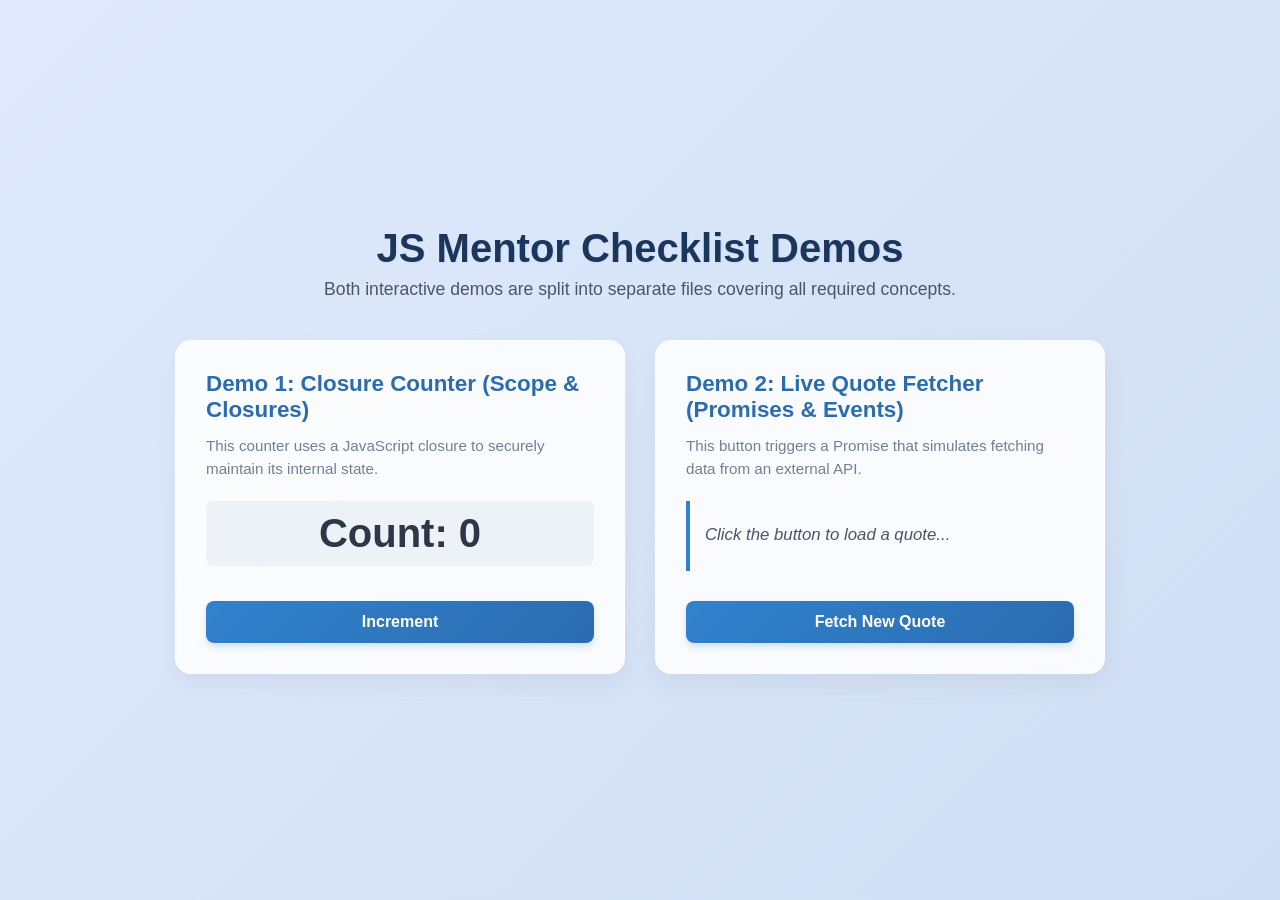
<file: js-mentor-demos/index.html>
<!DOCTYPE html>
<html lang="en">
<head>
    <meta charset="UTF-8">
    <meta name="viewport" content="width=device-width, initial-scale=1.0">
    <title>JS Mentor Checklist Demos</title>
    <link rel="stylesheet" href="style.css">
</head>
<body>

    <h1>JS Mentor Checklist Demos</h1>
    <p>Both interactive demos are split into separate files covering all required concepts.</p>

    <div class="demo-container">

        <div class="demo-card">
            <div>
                <h2>Demo 1: Closure Counter (Scope & Closures)</h2>
                <p>This counter uses a JavaScript closure to securely maintain its internal state.</p>
                <h3 id="counterValue">Count: 0</h3>
            </div>
            <button id="incrementBtn">Increment</button>
        </div>

        <div class="demo-card">
            <div>
                <h2>Demo 2: Live Quote Fetcher (Promises & Events)</h2>
                <p>This button triggers a Promise that simulates fetching data from an external API.</p>
                <div id="quoteDisplay">Click the button to load a quote...</div>
            </div>
            <button id="fetchBtn">Fetch New Quote</button>
        </div>

    </div>

    <script src="script.js"></script>
</body>
</html>
</file>
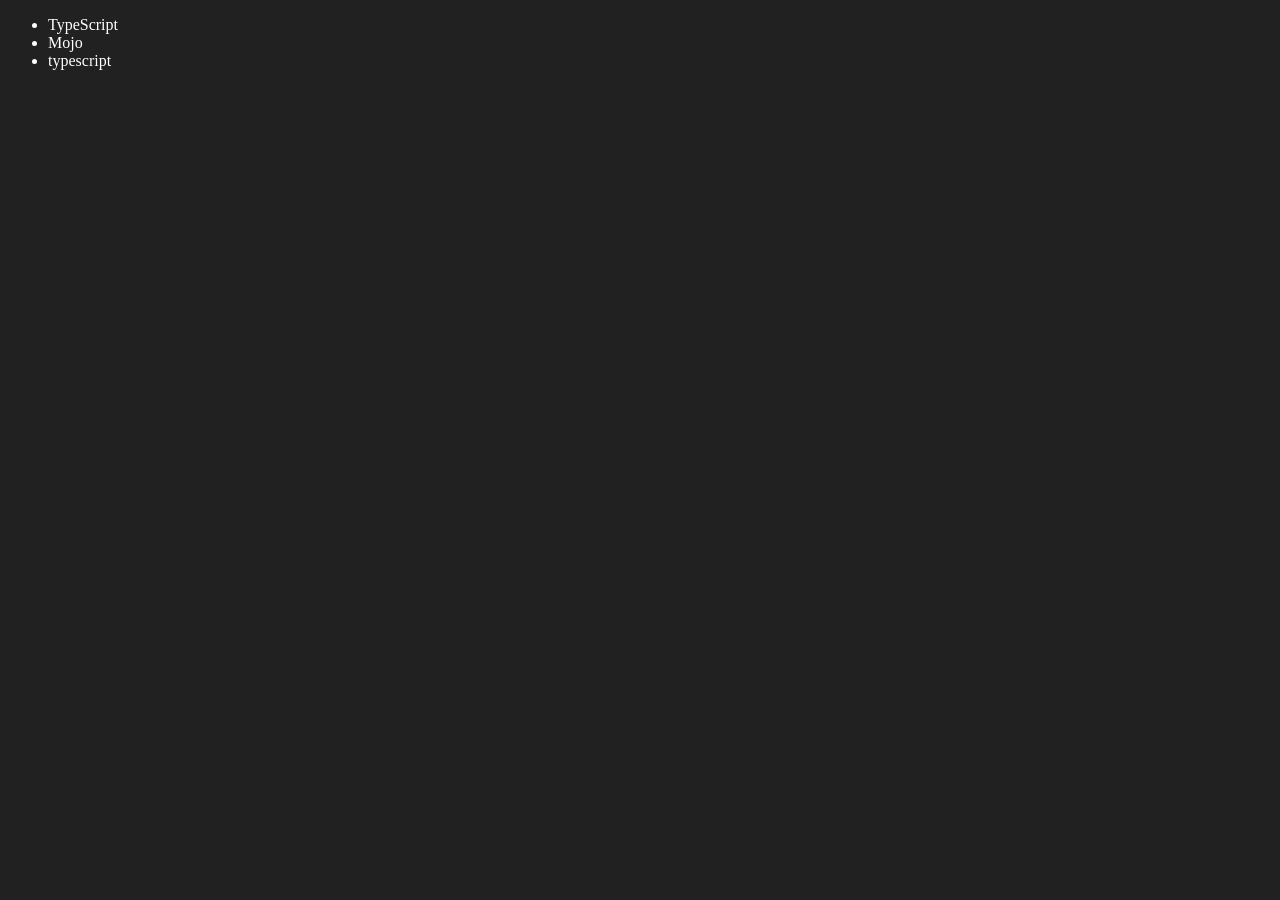
<file: 06-DOM/four.html>
<!DOCTYPE html>
<html lang="en">
<head>
    <meta charset="UTF-8">
    <meta http-equiv="X-UA-Compatible" content="IE=edge">
    <meta name="viewport" content="width=device-width, initial-scale=1.0">
    <title>Chai aur code | DOM</title>
</head>
<body style="background-color: #212121; color: #fff;">
    <ul class="language">
        <li>Javascript</li>
    </ul>
</body>
<script>
    function addLanguage(langName){
        const li = document.createElement('li');
        li.innerHTML = `${langName}`
        document.querySelector('.language').appendChild(li)
    }
    addLanguage("python")
    addLanguage("typescript")

    function addOptiLanguage(langName){
        const li = document.createElement('li');
        li.appendChild(document.createTextNode(langName))
        document.querySelector('.language').appendChild(li)
    }
    addOptiLanguage('golang')

    //Edit
    const secondLang = document.querySelector("li:nth-child(2)")
    console.log(secondLang);
    //secondLang.innerHTML = "Mojo"
    const newli = document.createElement('li')
    newli.textContent = "Mojo"
    secondLang.replaceWith(newli)

    //edit
    const firstLang = document.querySelector("li:first-child")
    firstLang.outerHTML = '<li>TypeScript</li>'

    //remove
    const lastLang = document.querySelector('li:last-child')
    lastLang.remove()


</script>
</html>
</file>
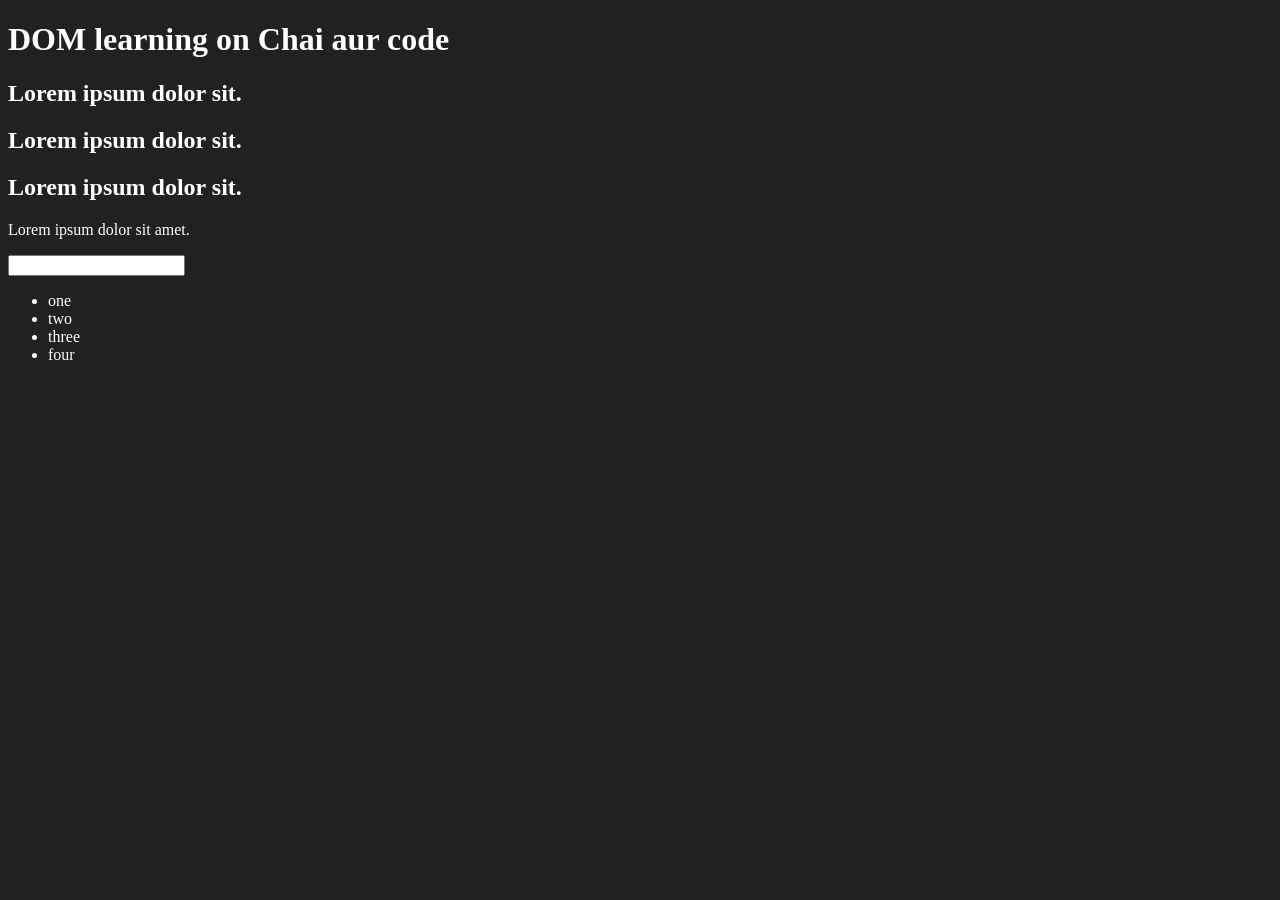
<file: 06-DOM/one.html>
<!DOCTYPE html>
<html lang="en">
<head>
    <meta charset="UTF-8">
    
    <title>DOM learning</title>
    <style>
        .bg-black{
            background-color: #212121;
            color: #fff;
        }
    </style>
</head>
<body class="bg-black">
    <div >
        <h1  id="title" class="heading">DOM learning on Chai aur code <span style="display: none;">test text</span></h1>
        <h2>Lorem ipsum dolor sit.</h2>
        <h2>Lorem ipsum dolor sit.</h2>
        <h2>Lorem ipsum dolor sit.</h2>
        <p>Lorem ipsum dolor sit amet.</p>
        <input type="password" name="" id="">

        <ul>
            <li class="list-item">one</li>
            <li class="list-item">two</li>
            <li class="list-item">three</li>
            <li class="list-item">four</li>
        </ul>
    </div>
</body>
</html>
</file>
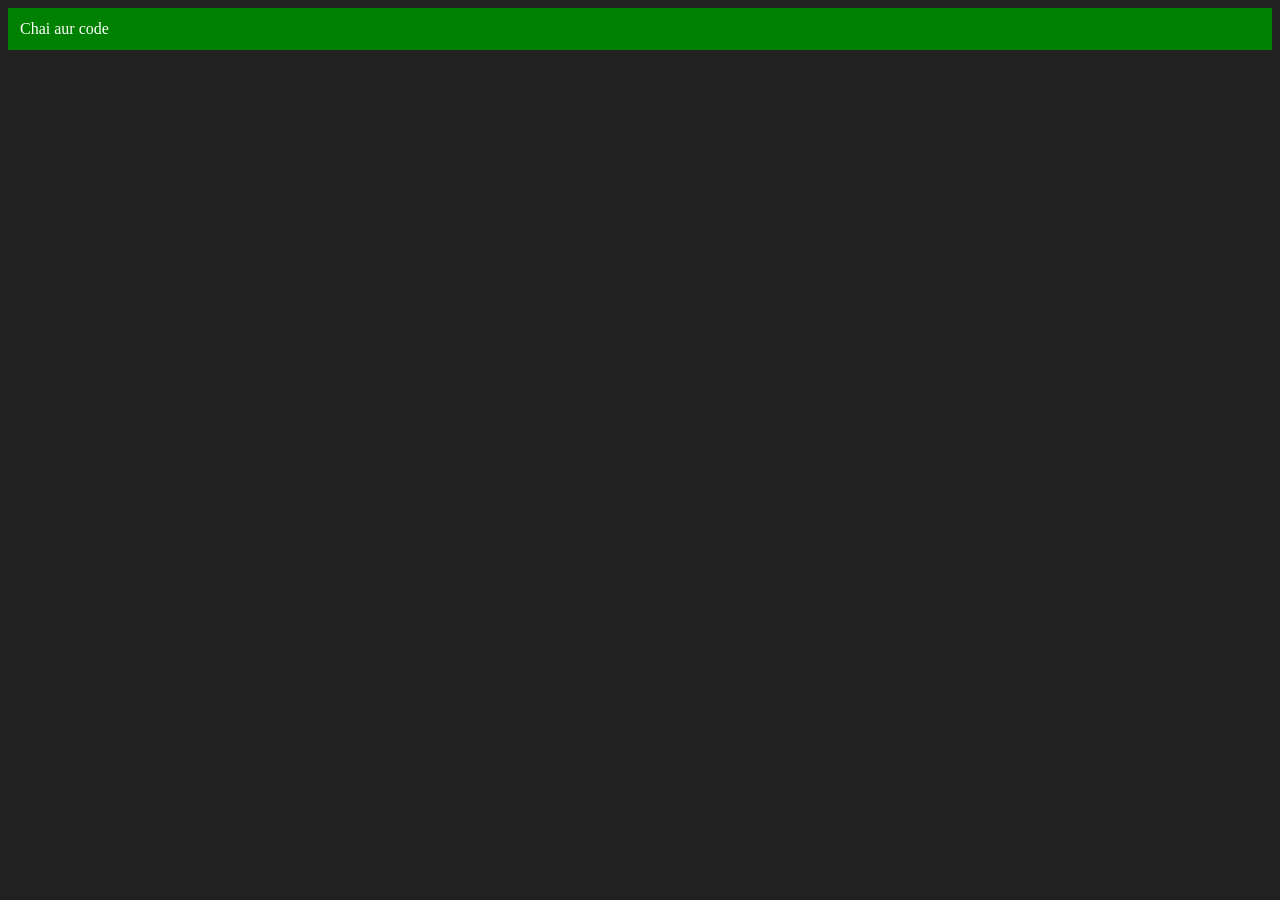
<file: 06-DOM/three.html>
<!DOCTYPE html>
<html lang="en">
<head>
    <meta charset="UTF-8">
    <meta http-equiv="X-UA-Compatible" content="IE=edge">
    <meta name="viewport" content="width=device-width, initial-scale=1.0">
    <title>Chai aur code </title>
</head>
<body style="background-color: #212121; color: #fff;">
    
</body>
<script>
    const div = document.createElement('div')
    console.log(div);
    div.className = "main"
    div.id = Math.round(Math.random() * 10 + 1)
    div.setAttribute("title", "generated title")
    div.style.backgroundColor = "green"
    div.style.padding = "12px"
    // div.innerText = "Chai aur code"
    const addText = document.createTextNode("Chai aur code")
    div.appendChild(addText)

    document.body.appendChild(div)
</script>
</html>
</file>
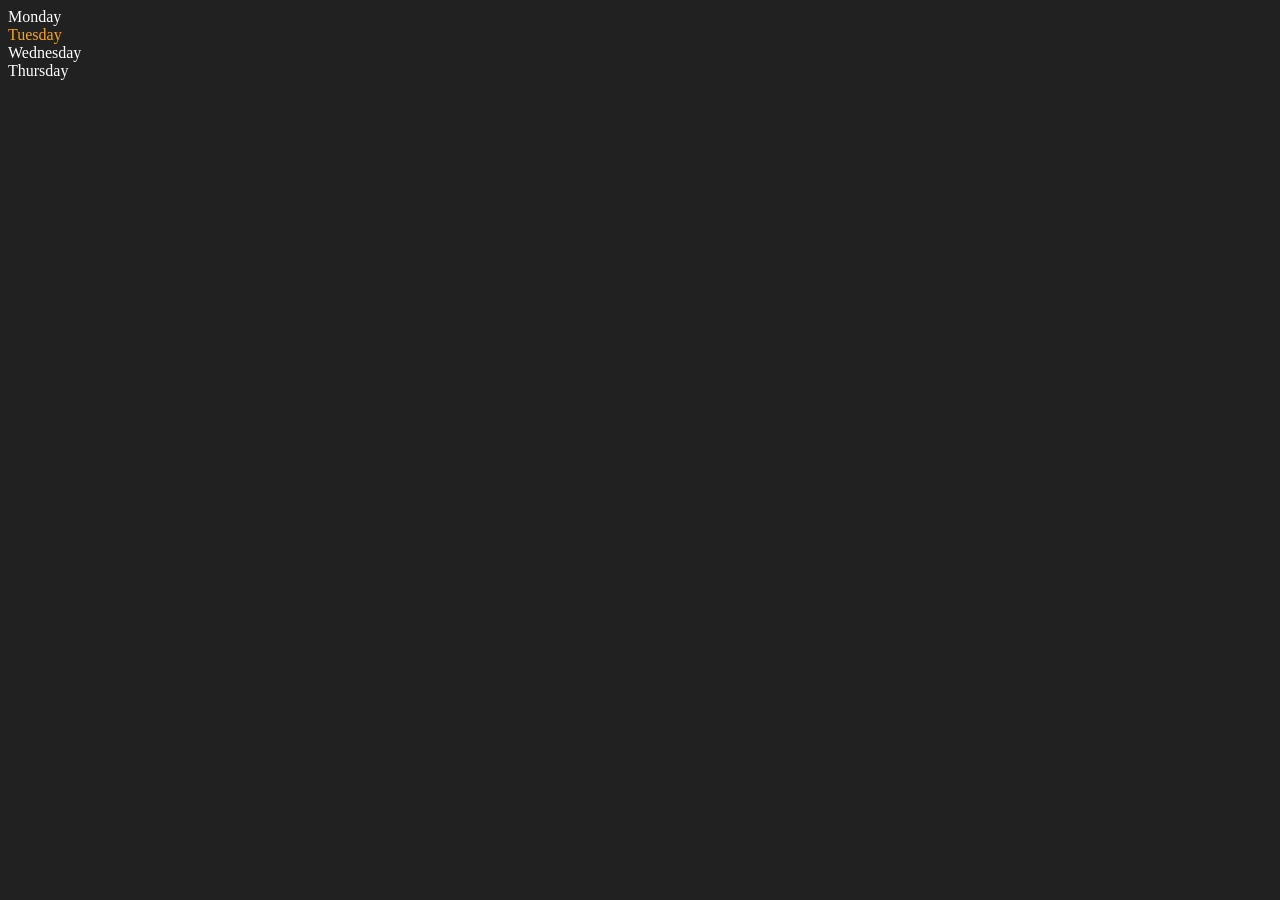
<file: 06-DOM/two.html>
<!DOCTYPE html>
<html lang="en">
<head>
    <meta charset="UTF-8">
    <meta http-equiv="X-UA-Compatible" content="IE=edge">
    <meta name="viewport" content="width=device-width, initial-scale=1.0">
    <title>DOM | Chai aur code</title>
</head>
<body style="background-color: #212121; color: #fff;">
    <div class="parent">
        <!-- this is a comment -->
        <div class="day">Monday</div>
        <div class="day">Tuesday</div>
        <div class="day">Wednesday</div>
        <div class="day">Thursday</div>
    </div>
</body>
<script>
    const parent = document.querySelector('.parent')
    // console.log(parent);
    // console.log(parent.children);
    // console.log(parent.children[1].innerHTML);

    // for (let i = 0; i < parent.children.length; i++) {
    //      console.log(parent.children[i].innerHTML);
        
    // }
    parent.children[1].style.color = "orange"
    // console.log(parent.firstElementChild);
    // console.log(parent.lastElementChild);

    const dayOne = document.querySelector('.day')
    // console.log(dayOne);
    // console.log(dayOne.parentElement);
    // console.log(dayOne.nextElementSibling);

    console.log("NODES: ", parent.childNodes);
</script>
</html>
</file>
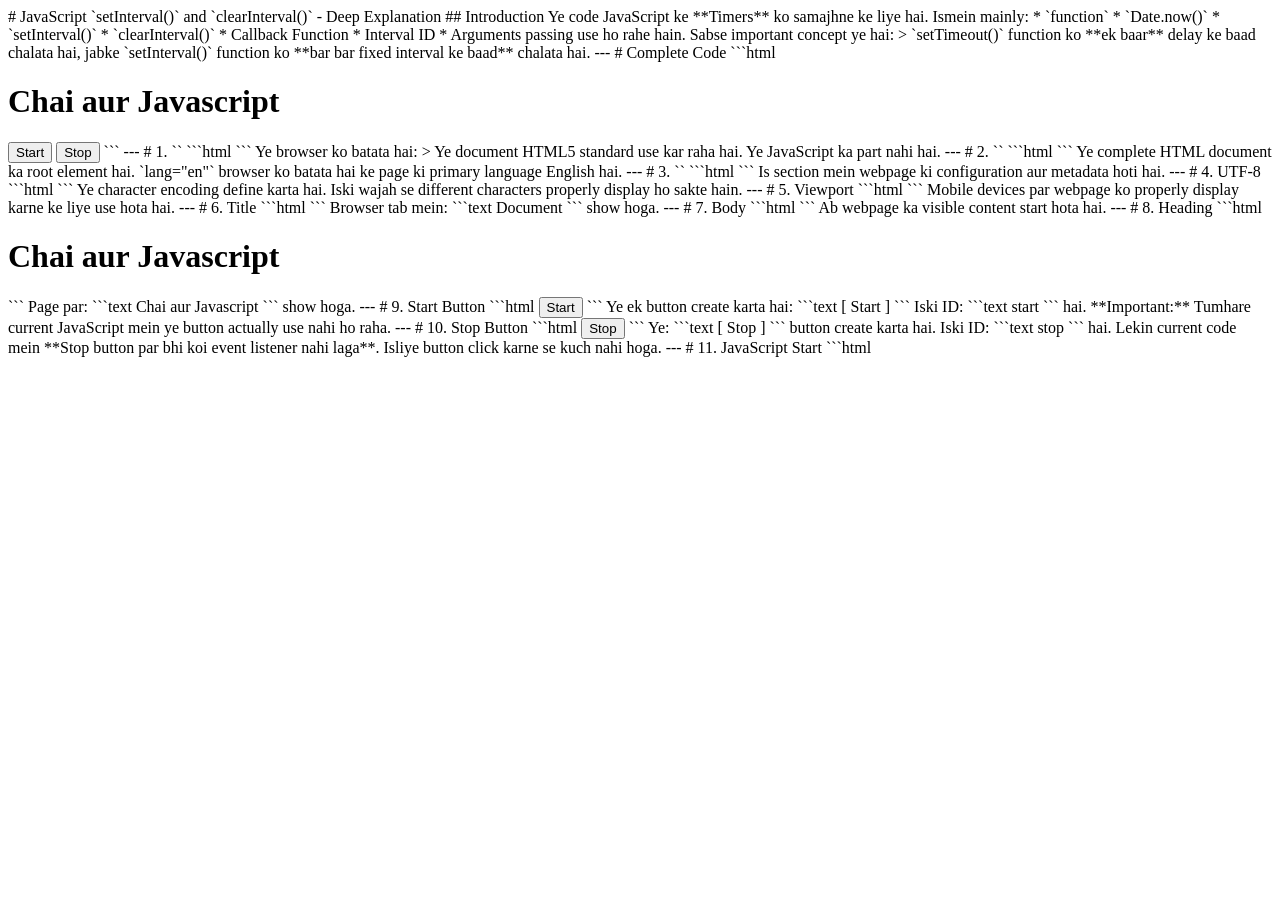
<file: 08-Events/three.html>
# JavaScript `setInterval()` and `clearInterval()` - Deep Explanation

## Introduction

Ye code JavaScript ke **Timers** ko samajhne ke liye hai. Ismein mainly:

* `function`
* `Date.now()`
* `setInterval()`
* `clearInterval()`
* Callback Function
* Interval ID
* Arguments passing

use ho rahe hain.

Sabse important concept ye hai:

> `setTimeout()` function ko **ek baar** delay ke baad chalata hai, jabke `setInterval()` function ko **bar bar fixed interval ke baad** chalata hai.

---

# Complete Code

```html
<!DOCTYPE html>
<html lang="en">

<head>
    <meta charset="UTF-8">
    <meta name="viewport" content="width=device-width, initial-scale=1.0">
    <title>Document</title>
</head>

<body>

    <h1>Chai aur Javascript</h1>

    <button id="start">Start</button>
    <button id="stop">Stop</button>

</body>

<script>

    const sayDate = function(str){
        console.log(str, Date.now());
    }

    const intervalId = setInterval(sayDate, 1000, "hi")

    clearInterval(intervalId)

</script>

</html>
```

---

# 1. `<!DOCTYPE html>`

```html
<!DOCTYPE html>
```

Ye browser ko batata hai:

> Ye document HTML5 standard use kar raha hai.

Ye JavaScript ka part nahi hai.

---

# 2. `<html lang="en">`

```html
<html lang="en">
```

Ye complete HTML document ka root element hai.

`lang="en"` browser ko batata hai ke page ki primary language English hai.

---

# 3. `<head>`

```html
<head>
```

Is section mein webpage ki configuration aur metadata hoti hai.

---

# 4. UTF-8

```html
<meta charset="UTF-8">
```

Ye character encoding define karta hai.

Iski wajah se different characters properly display ho sakte hain.

---

# 5. Viewport

```html
<meta name="viewport" content="width=device-width, initial-scale=1.0">
```

Mobile devices par webpage ko properly display karne ke liye use hota hai.

---

# 6. Title

```html
<title>Document</title>
```

Browser tab mein:

```text
Document
```

show hoga.

---

# 7. Body

```html
<body>
```

Ab webpage ka visible content start hota hai.

---

# 8. Heading

```html
<h1>Chai aur Javascript</h1>
```

Page par:

```text
Chai aur Javascript
```

show hoga.

---

# 9. Start Button

```html
<button id="start">Start</button>
```

Ye ek button create karta hai:

```text
[ Start ]
```

Iski ID:

```text
start
```

hai.

**Important:** Tumhare current JavaScript mein ye button actually use nahi ho raha.

---

# 10. Stop Button

```html
<button id="stop">Stop</button>
```

Ye:

```text
[ Stop ]
```

button create karta hai.

Iski ID:

```text
stop
```

hai.

Lekin current code mein **Stop button par bhi koi event listener nahi laga**.

Isliye button click karne se kuch nahi hoga.

---

# 11. JavaScript Start

```html
<script>
```

Ab JavaScript code start hota hai.

---

# 12. `sayDate` Function

```javascript
const sayDate = function(str){
    console.log(str, Date.now());
}
```

Is line ko deeply samjho.

---

## `const`

```javascript
const
```

Ek variable declare karta hai jisko baad mein reassign nahi karna chahiye.

---

## `sayDate`

```javascript
const sayDate
```

Ye variable ka naam hai.

Is variable ke andar hum function store kar rahe hain.

---

# 13. Function Expression

```javascript
function(str){
    console.log(str, Date.now());
}
```

Ye ek anonymous function hai.

Iska koi direct function name nahi hai.

Humne is function ko:

```javascript
sayDate
```

variable mein store kiya hai.

So conceptually:

```text
sayDate
   ↓
function
   ↓
console.log(...)
```

---

# 14. `str`

```javascript
function(str)
```

`str` function ka parameter hai.

Parameter basically function ke andar aane wali value ko receive karta hai.

Example:

```javascript
sayDate("hi")
```

to:

```text
str = "hi"
```

---

# 15. `console.log()`

```javascript
console.log(str, Date.now());
```

Ye console mein do values print karega:

1. `str`
2. `Date.now()`

---

# 16. `Date.now()`

```javascript
Date.now()
```

Current time ko **Unix timestamp** ke form mein return karta hai.

Example:

```text
1756300000000
```

jaisi value aa sakti hai.

Ye milliseconds mein hoti hai.

Simple:

```text
Date.now()
↓
Current timestamp
↓
milliseconds since January 1, 1970
```

---

# 17. Ab `setInterval()`

Sabse important line:

```javascript
const intervalId = setInterval(sayDate, 1000, "hi")
```

Isko parts mein todte hain:

```text
setInterval(
    sayDate,
    1000,
    "hi"
)
```

Yahan 3 important arguments hain.

---

# 18. First Argument: `sayDate`

```javascript
setInterval(sayDate, ...)
```

Ye function reference hai.

Hum keh rahe hain:

> Is function ko repeatedly execute karna.

Important:

```javascript
setInterval(sayDate, 1000)
```

Correct hai.

Lekin:

```javascript
setInterval(sayDate(), 1000)
```

different hai.

Because:

```javascript
sayDate()
```

function ko immediately execute kar deta hai.

Jabke:

```javascript
sayDate
```

function ka reference pass karta hai.

---

# 19. Second Argument: `1000`

```javascript
setInterval(sayDate, 1000)
```

`1000` milliseconds hai.

```text
1000 ms = 1 second
```

So:

> Har approximately 1 second ke interval par `sayDate` ko execute karne ke liye schedule karo.

---

# 20. Third Argument: `"hi"`

```javascript
setInterval(sayDate, 1000, "hi")
```

Ye `"hi"` value har invocation mein `sayDate` ko argument ke taur par pass hoti hai.

Conceptually browser repeatedly:

```javascript
sayDate("hi")
```

jaisi call schedule karta hai.

So function:

```javascript
function(str)
```

mein:

```text
str = "hi"
```

hoga.

---

# 21. Actual Output Agar Interval Chalta Rahe

Agar `clearInterval()` na hota:

```javascript
const intervalId = setInterval(sayDate, 1000, "hi")
```

to console roughly:

```text
hi 1756300000000
hi 1756300001000
hi 1756300002000
hi 1756300003000
hi 1756300004000
...
```

Har approximately 1 second baad.

Exact timestamp obviously different hoga.

---

# 22. `intervalId` kya hai?

```javascript
const intervalId = setInterval(...)
```

`setInterval()` ek identifier return karta hai.

Hum usko:

```javascript
intervalId
```

mein store kar rahe hain.

Conceptually:

```text
setInterval()
      ↓
Interval started
      ↓
Browser gives ID
      ↓
intervalId stores ID
```

Example:

```text
intervalId = 1
```

Actual value environment/browser ke according different ho sakti hai.

---

# 23. `clearInterval()`

Ab:

```javascript
clearInterval(intervalId)
```

Ye interval ko stop/cancel karta hai.

Meaning:

> Jis interval ka ID `intervalId` hai, usko cancel kar do.

---

# 24. Tumhare current code ka MOST IMPORTANT point

Tumne:

```javascript
const intervalId = setInterval(sayDate, 1000, "hi")

clearInterval(intervalId)
```

likha hai.

Matlab:

```text
setInterval()
     ↓
Interval schedule
     ↓
intervalId receive
     ↓
clearInterval()
     ↓
Interval cancel
```

Isliye tumhara interval practically **continue nahi karega**.

Console mein normally `hi ...` repeatedly print nahi hoga.

---

# 25. Why?

Because tumne interval ko start karne ke immediately baad stop kar diya.

Imagine:

```text
Start timer
   ↓
ID = 123
   ↓
STOP timer 123
```

Tumne browser ko kaha:

> "Is function ko har second run karna."

Aur immediately kaha:

> "Actually cancel kar do."

---

# 26. `setTimeout()` vs `setInterval()`

Ye difference bohot important hai.

## `setTimeout()`

Function **once** run hota hai after delay.

```javascript
setTimeout(sayDate, 2000);
```

Conceptually:

```text
Start
 ↓
Wait 2 sec
 ↓
sayDate()
 ↓
STOP
```

---

## `setInterval()`

Function repeatedly run hota hai.

```javascript
setInterval(sayDate, 2000);
```

Conceptually:

```text
Start
 ↓
Wait 2 sec
 ↓
sayDate()
 ↓
Wait 2 sec
 ↓
sayDate()
 ↓
Wait 2 sec
 ↓
sayDate()
 ↓
...
```

Jab tak:

```javascript
clearInterval(intervalId)
```

na karo.

---

# 27. `clearTimeout()` vs `clearInterval()`

For timeout:

```javascript
const id = setTimeout(fn, 2000);

clearTimeout(id);
```

For interval:

```javascript
const id = setInterval(fn, 1000);

clearInterval(id);
```

Simple rule:

```text
setTimeout()
      ↓
clearTimeout()

setInterval()
      ↓
clearInterval()
```

---

# 28. Agar tum Start aur Stop button ko properly use karna chaho

Tumhare HTML mein buttons already hain, lekin JavaScript unko use nahi kar rahi.

Agar purpose ye ho:

```text
Start button
    ↓
Start interval

Stop button
    ↓
Stop interval
```

to code ka logic kuch is tarah hoga:

```javascript
const sayDate = function(str){
    console.log(str, Date.now());
}

let intervalId;

document.querySelector('#start').addEventListener('click', function(){
    intervalId = setInterval(sayDate, 1000, "hi");
});

document.querySelector('#stop').addEventListener('click', function(){
    clearInterval(intervalId);
});
```

Ab:

```text
START
 ↓
setInterval()
 ↓
Every 1 sec
 ↓
sayDate("hi")
 ↓
sayDate("hi")
 ↓
sayDate("hi")
 ↓
...

STOP
 ↓
clearInterval()
 ↓
Stop
```

---

# 29. `let intervalId` kyun?

Yahan:

```javascript
let intervalId;
```

pehle variable declare kiya.

Phir Start button:

```javascript
intervalId = setInterval(...)
```

ID store karta hai.

Phir Stop button:

```javascript
clearInterval(intervalId)
```

usi ID ko use karke interval stop karta hai.

---

# 30. Ek aur important problem

Agar user Start ko 5 baar click kare:

```text
Start
Start
Start
Start
Start
```

to 5 intervals create ho sakte hain.

Result:

```text
Interval 1
Interval 2
Interval 3
Interval 4
Interval 5
```

aur console unexpectedly multiple times print ho sakta hai.

Isliye real applications mein interval ko duplicate start hone se protect karna important hota hai.

---

# 31. `setInterval()` asynchronous kyun kaha jata hai?

JavaScript:

```javascript
setInterval(...)
```

call karke wait nahi karti.

Example:

```javascript
console.log("A");

setInterval(() => {
    console.log("B");
}, 1000);

console.log("C");
```

Immediately output:

```text
A
C
```

Then approximately every second:

```text
B
B
B
B
...
```

JavaScript:

```text
setInterval()
```

ke andar baith kar 1 second wait nahi karti.

Browser timer mechanism ko schedule karta hai aur JavaScript execution continue karti hai.

---

# 32. Event Loop Connection

Ye concept tumhare previous `setTimeout()` wale code se connected hai.

Simplified:

```text
JavaScript
    ↓
setInterval()
    ↓
Browser Timer
    ↓
Wait approximately 1000ms
    ↓
Callback becomes eligible
    ↓
Event Loop
    ↓
Call Stack available
    ↓
sayDate()
```

Important:

> `1000ms` ka matlab ye nahi ke function exactly 1000.000ms par execute hoga.

It means callback **roughly after that delay becomes eligible**. Actual execution JavaScript thread, event loop, and other work par depend kar sakti hai.

---

# 33. Complete execution of YOUR code

Ab tumhare exact code ko execute karte hain.

### Step 1

Browser HTML load karta hai.

```text
Chai aur Javascript
[Start]
[Stop]
```

display hota hai.

### Step 2

JavaScript:

```javascript
const sayDate = function(str){
    console.log(str, Date.now());
}
```

function create karti hai.

### Step 3

```javascript
const intervalId = setInterval(sayDate, 1000, "hi")
```

interval schedule hota hai.

### Step 4

`setInterval()` ek ID return karta hai.

```text
intervalId
    ↓
some interval identifier
```

### Step 5

Immediately:

```javascript
clearInterval(intervalId)
```

run hota hai.

### Step 6

Interval cancel ho jata hai.

### Step 7

Isliye repeated `hi timestamp` output nahi milta.

---

# 34. Tumhare code ka core concept

```text
                 setInterval()
                      ↓
              Function reference
                      ↓
                   1000ms
                      ↓
                     "hi"
                      ↓
              Interval gets ID
                      ↓
                intervalId
                      ↓
               clearInterval()
                      ↓
               Interval STOP
```

---

# 35. README ke liye Short Revision

## `setInterval()`

```javascript
setInterval(function, delay);
```

Repeatedly callback ko execute karta hai.

Example:

```javascript
setInterval(() => {
    console.log("Hello");
}, 1000);
```

Approximately har 1 second mein:

```text
Hello
Hello
Hello
Hello
...
```

---

## `clearInterval()`

```javascript
clearInterval(intervalId);
```

Running interval ko cancel karta hai.

---

## `setTimeout()`

```javascript
setTimeout(function, delay);
```

Callback ko ek baar delay ke baad execute karta hai.

---

## `clearTimeout()`

```javascript
clearTimeout(timeoutId);
```

Scheduled timeout ko cancel karta hai.

---

# Final Mental Model

```text
setTimeout
↓
ONE TIME
↓
Wait
↓
Execute
↓
STOP


setInterval
↓
REPEATED
↓
Wait
↓
Execute
↓
Wait
↓
Execute
↓
Wait
↓
Execute
↓
...
↓
clearInterval()
↓
STOP
```

### Tumhare code mein:

```javascript
const intervalId = setInterval(sayDate, 1000, "hi");

clearInterval(intervalId);
```

ka exact meaning hai:

> "`sayDate` function ko approximately har 1 second execute karne ke liye interval schedule karo, `"hi"` ko argument ke taur par pass karo, returned interval ID ko `intervalId` mein store karo, aur phir immediately us interval ko cancel kar do."

**Isliye current code mein `Start` aur `Stop` buttons sirf HTML mein hain. JavaScript mein unka koi role abhi nahi hai.** Agar tumhara goal buttons ke through interval ko control karna hai, to `addEventListener()` ke saath dono buttons ko connect karna hoga.
</file>
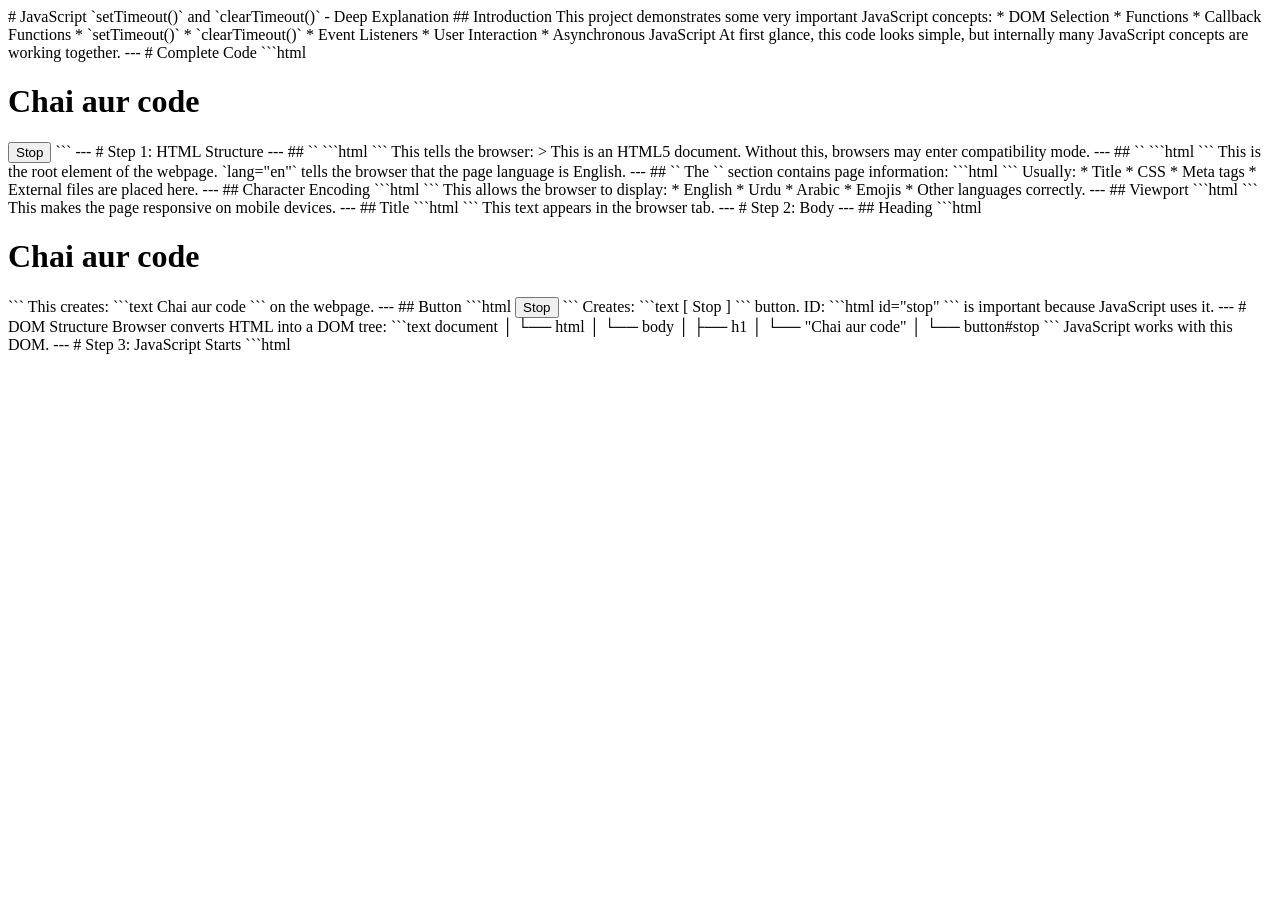
<file: 08-Events/two.html>
# JavaScript `setTimeout()` and `clearTimeout()` - Deep Explanation

## Introduction

This project demonstrates some very important JavaScript concepts:

* DOM Selection
* Functions
* Callback Functions
* `setTimeout()`
* `clearTimeout()`
* Event Listeners
* User Interaction
* Asynchronous JavaScript

At first glance, this code looks simple, but internally many JavaScript concepts are working together.

---

# Complete Code

```html
<!DOCTYPE html>
<html lang="en">
<head>
    <meta charset="UTF-8">
    <meta name="viewport" content="width=device-width, initial-scale=1.0">
    <title>Document</title>
</head>

<body>
    <h1>Chai aur code</h1>
    <button id="stop">Stop</button>
</body>

<script>
    const sayHitesh = function(){
        console.log("Hitesh");
    }

    const changeText = function(){
        document.querySelector('h1').innerHTML = "best JS series"
    }

    const changeMe = setTimeout(changeText, 2000)

    document.querySelector('#stop').addEventListener('click', function(){
        clearTimeout(changeMe)
        console.log("STOPPED")
    })
</script>

</html>
```

---

# Step 1: HTML Structure

---

## `<!DOCTYPE html>`

```html
<!DOCTYPE html>
```

This tells the browser:

> This is an HTML5 document.

Without this, browsers may enter compatibility mode.

---

## `<html lang="en">`

```html
<html lang="en">
```

This is the root element of the webpage.

`lang="en"` tells the browser that the page language is English.

---

## `<head>`

The `<head>` section contains page information:

```html
<head>
```

Usually:

* Title
* CSS
* Meta tags
* External files

are placed here.

---

## Character Encoding

```html
<meta charset="UTF-8">
```

This allows the browser to display:

* English
* Urdu
* Arabic
* Emojis
* Other languages

correctly.

---

## Viewport

```html
<meta name="viewport" content="width=device-width, initial-scale=1.0">
```

This makes the page responsive on mobile devices.

---

## Title

```html
<title>Document</title>
```

This text appears in the browser tab.

---

# Step 2: Body

---

## Heading

```html
<h1>Chai aur code</h1>
```

This creates:

```text
Chai aur code
```

on the webpage.

---

## Button

```html
<button id="stop">Stop</button>
```

Creates:

```text
[ Stop ]
```

button.

ID:

```html
id="stop"
```

is important because JavaScript uses it.

---

# DOM Structure

Browser converts HTML into a DOM tree:

```text
document
│
└── html
     │
     └── body
          │
          ├── h1
          │     └── "Chai aur code"
          │
          └── button#stop
```

JavaScript works with this DOM.

---

# Step 3: JavaScript Starts

```html
<script>
```

Browser starts reading JavaScript.

---

# Function 1

```javascript
const sayHitesh = function(){
    console.log("Hitesh");
}
```

---

## `const`

Creates a constant variable.

---

## `sayHitesh`

Variable name.

---

## Function Expression

```javascript
function(){
    console.log("Hitesh");
}
```

This function prints:

```text
Hitesh
```

---

## Important

This function is created but never called.

Example:

```javascript
sayHitesh()
```

is missing.

Therefore:

```text
Nothing happens.
```

---

# Function 2

```javascript
const changeText = function(){
    document.querySelector('h1').innerHTML = "best JS series"
}
```

This function changes heading text.

---

## First Part

```javascript
document
```

Means:

> Current webpage.

---

## `querySelector()`

```javascript
document.querySelector('h1')
```

Find first `<h1>` element.

Result:

```html
<h1>Chai aur code</h1>
```

---

## `.innerHTML`

```javascript
.innerHTML
```

Gets or changes HTML content.

Before:

```html
<h1>Chai aur code</h1>
```

After:

```html
<h1>best JS series</h1>
```

---

# Step 4: Most Important Part

```javascript
const changeMe = setTimeout(changeText, 2000)
```

This line is extremely important.

---

# What is `setTimeout()`?

`setTimeout()` means:

> Run code after some delay.

Syntax:

```javascript
setTimeout(function, time)
```

Example:

```javascript
setTimeout(changeText, 2000)
```

means:

```text
Wait 2000 milliseconds
↓
Execute changeText()
```

---

# 2000 milliseconds

```text
1000 ms = 1 second

2000 ms = 2 seconds
```

---

# Browser Timeline

Page loads:

```text
0 sec
↓
Page appears

1 sec
↓
Waiting

2 sec
↓
changeText()
↓
Heading changes
```

---

# Why NOT This?

Wrong:

```javascript
setTimeout(changeText(), 2000)
```

This executes immediately.

Correct:

```javascript
setTimeout(changeText, 2000)
```

Because we pass:

```text
Function Reference
```

not:

```text
Function Execution
```

---

# What does `changeMe` store?

```javascript
const changeMe = setTimeout(changeText, 2000)
```

Browser returns an ID.

Example:

```text
changeMe = 1
```

or

```text
changeMe = Timeout ID
```

This ID helps us cancel timeout later.

Think:

```text
Browser:
Task #1
Wait 2 seconds
Then execute
```

ID:

```text
1
```

stored in:

```javascript
changeMe
```

---

# Asynchronous JavaScript

This is asynchronous behavior.

JavaScript does not stop.

Example:

```javascript
setTimeout(changeText, 2000)

console.log("Hello")
```

Output:

```text
Hello
(after 2 sec)
Text changes
```

JavaScript continues running.

---

# Event Loop Concept

Simplified:

```text
setTimeout()
↓
Browser Timer
↓
Wait
↓
Task Queue
↓
Event Loop
↓
Call Stack
↓
Execute Function
```

---

# Stop Button

```javascript
document.querySelector('#stop')
```

Find:

```html
<button id="stop">
```

---

# Add Event Listener

```javascript
.addEventListener('click', function(){
```

Means:

```text
Listen for click
```

---

# If User Clicks

Browser:

```text
User clicks button
↓
Click event created
↓
Function executes
```

---

# `clearTimeout()`

```javascript
clearTimeout(changeMe)
```

This cancels timeout.

Suppose:

```text
2 second timer started
```

But user clicks after:

```text
1 second
```

Then:

```javascript
clearTimeout(changeMe)
```

stops timer.

Therefore:

```text
Heading never changes.
```

---

# Timeline Example

## Without Clicking Stop

```text
Page load
↓
2 sec wait
↓
Text changes
```

---

## Clicking Stop

```text
Page load
↓
Timer starts
↓
User clicks Stop
↓
Timer removed
↓
Text does not change
```

---

# Console

```javascript
console.log("STOPPED")
```

Shows:

```text
STOPPED
```

in browser console.

---

# Real Life Example

Imagine:

```text
Teacher:
After 2 minutes, ring bell.
```

Timer starts.

But principal says:

```text
Cancel it.
```

That is:

```javascript
clearTimeout()
```

---

# Internal Browser Process

```text
Page Load
    ↓
Create Functions
    ↓
Start Timer
    ↓
Wait 2 sec
    ↓
User Clicks?
    ↓
Yes → clearTimeout()
    ↓
Task removed
```

OR

```text
No Click
    ↓
2 sec completed
    ↓
changeText()
    ↓
Heading changed
```

---

# Important Concepts Used

| Concept           | Purpose                |
| ----------------- | ---------------------- |
| DOM               | Access webpage         |
| querySelector()   | Select element         |
| Function          | Store logic            |
| Callback Function | Execute later          |
| setTimeout()      | Delay execution        |
| clearTimeout()    | Cancel execution       |
| Event Listener    | Listen for click       |
| innerHTML         | Change content         |
| Async JS          | Non-blocking execution |

---

# Final Mental Model

```text
Page Load
    ↓
Create Functions
    ↓
Start 2 Second Timer
    ↓
User Waits
    ↓
If Stop Clicked
    ↓
Cancel Timer

OR

Timer Completes
    ↓
changeText()
    ↓
Heading Changes
```

---

# Most Important Line

```javascript
const changeMe = setTimeout(changeText, 2000)
```

Meaning:

> "Browser, please wait for 2 seconds and then execute the `changeText` function. Also give me a timeout ID so I can cancel it later if needed."

This is one of the fundamental concepts of Asynchronous JavaScript.
</file>
<file: js-mentor-demos/style.css>
* {
    margin: 0;
    padding: 0;
    box-sizing: border-box;
    font-family: 'Segoe UI', Tahoma, Geneva, Verdana, sans-serif;
}

body {
    background: linear-gradient(135deg, #e0eafc 0%, #cfdef3 100%);
    min-height: 100vh;
    display: flex;
    flex-direction: column;
    align-items: center;
    justify-content: center;
    color: #2d3748;
    padding: 20px;
}

/* Header Styling */
h1 {
    font-size: 2.5rem;
    font-weight: 700;
    color: #1a365d;
    margin-bottom: 8px;
    text-align: center;
    text-shadow: 1px 1px 2px rgba(0,0,0,0.05);
}

body > p {
    font-size: 1.1rem;
    color: #4a5568;
    margin-bottom: 40px;
    text-align: center;
}

/* Container for Cards */
.demo-container {
    display: flex;
    gap: 30px;
    max-width: 1000px;
    width: 100%;
    flex-wrap: wrap;
    justify-content: center;
}

/* Beautiful Modern Cards with Glassmorphism */
.demo-card {
    background: rgba(255, 255, 255, 0.85);
    backdrop-filter: blur(10px);
    border: 1px solid rgba(255, 255, 255, 0.6);
    padding: 30px;
    border-radius: 16px;
    box-shadow: 0 10px 25px rgba(0, 0, 0, 0.05);
    flex: 1;
    min-width: 320px;
    max-width: 450px;
    display: flex;
    flex-direction: column;
    justify-content: space-between;
    transition: transform 0.3s ease, box-shadow 0.3s ease;
}

.demo-card:hover {
    transform: translateY(-5px);
    box-shadow: 0 15px 35px rgba(0, 0, 0, 0.1);
}

.demo-card h2 {
    font-size: 1.4rem;
    color: #2b6cb0;
    margin-bottom: 12px;
}

.demo-card p {
    font-size: 0.95rem;
    color: #718096;
    line-height: 1.5;
    margin-bottom: 20px;
}

/* Counter Specific Styling */
#counterValue {
    font-size: 2.5rem;
    font-weight: 800;
    color: #2d3748;
    margin: 15px 0;
    text-align: center;
    background: #edf2f7;
    padding: 10px;
    border-radius: 8px;
    transition: color 0.2s ease;
}

/* Dynamic Quote Box Styling */
#quoteDisplay {
    font-style: italic;
    font-size: 1.05rem;
    line-height: 1.6;
    margin: 20px 0;
    min-height: 70px;
    color: #4a5568;
    border-left: 4px solid #3182ce;
    padding-left: 15px;
    display: flex;
    align-items: center;
}

/* Modern Interactive Buttons */
button {
    width: 100%;
    padding: 12px 20px;
    font-size: 1rem;
    font-weight: 600;
    cursor: pointer;
    background: linear-gradient(135deg, #3182ce 0%, #2b6cb0 100%);
    color: white;
    border: none;
    border-radius: 8px;
    box-shadow: 0 4px 6px rgba(49, 130, 206, 0.2);
    transition: all 0.2s ease;
    margin-top: 10px;
}

button:hover {
    background: linear-gradient(135deg, #2b6cb0 0%, #2c5282 100%);
    box-shadow: 0 6px 12px rgba(49, 130, 206, 0.3);
    transform: scale(1.01);
}

button:active {
    transform: scale(0.99);
}
</file>
